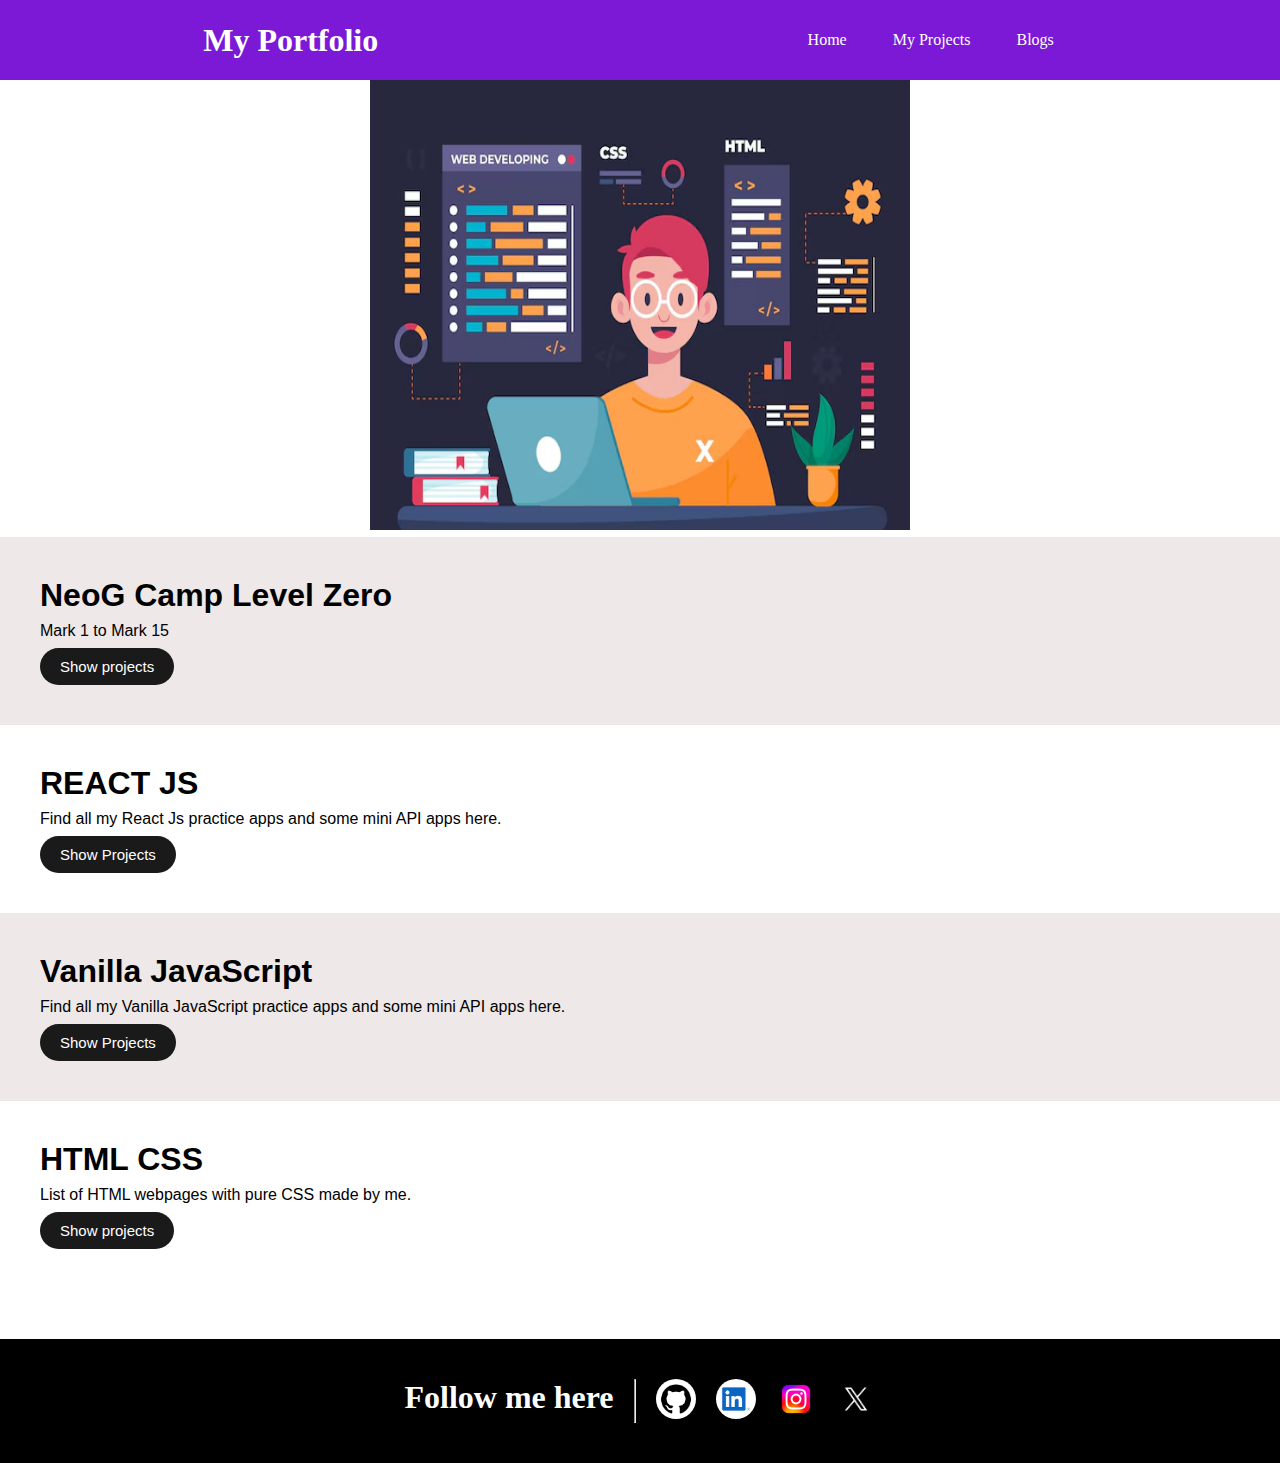
<file: my-projects.html>
<!DOCTYPE html>
<html lang="en">
<head>
    <meta charset="UTF-8">
    <meta name="viewport" content="width=device-width, initial-scale=1.0">
    <link href="style3.css" rel="stylesheet">
    <title>my project</title>
</head>
<body>
    <header>
        <nav>
            <div class="right">
                <h1>My Portfolio</h1>
            </div>
            <div class="left">
                <ul>
                    <li><a href="/index.html">Home</a></li>
                    <li><a href="/my-projects.html">My Projects</a></li>
                    <li><a href="/blogs.html">Blogs </a></li>
                </ul>
            </div>
        </nav>
    </header>
    <main>
    <section>
        <div class="first">
            <img src="assets\icon.avif">

        </div>
    </section>
    <section>
        <div class="middle">
            <h1>NeoG Camp Level Zero</h1>
            <p>Mark 1 to Mark 15</p>
            <button class="button" onclick="window.location.href='projects/projects-page.html'">Show projects</button>
        </div>
        <div class="middle2">
            <h1>REACT JS</h1>
            <p>Find all my React Js practice apps and some mini API apps here.</p>
            <button class="button" onclick="window.location.href='projects/react.html'">Show Projects</button>
        </div>
        <div class="middle">
            <h1>Vanilla JavaScript</h1>
            <p>Find all my Vanilla JavaScript practice apps and some mini API apps here.</p>
            <button class="button" onclick="window.location.href='projects/vanillajavascript.html'">Show Projects</button>
        </div>
        <div class="middle2">
            <h1>HTML CSS</h1>
            <p>List of HTML webpages with pure CSS made by me.</p>
            <button class="button" onclick="window.location.href='projects/htmlcss.html'">Show projects</button>
        </div>
    </section>
    <section>
        <footer >
            <div class="last">
            <h1>Follow me here</h1>
            <hr> 
            <a href="https://github.com/Sh1510">
            <img src="assets\git.jpg" class="icon"></a>
            <a href="https://www.linkedin.com/in/shruti-kundliya-700383238/">
            <img src=assets\linkedin.png class="icon"></a>
            <a href="https://www.instagram.com/shruti_kundliya/"><img src="assets\instagram.jpg" class="icon"></a>
            <a href="https://x.com/Shrutikundliya"><img src="assets\Twitter.avif" class="icon"></a>
            </div>
        </footer>
    </section>
    </main>
</body>
</html>
</file>
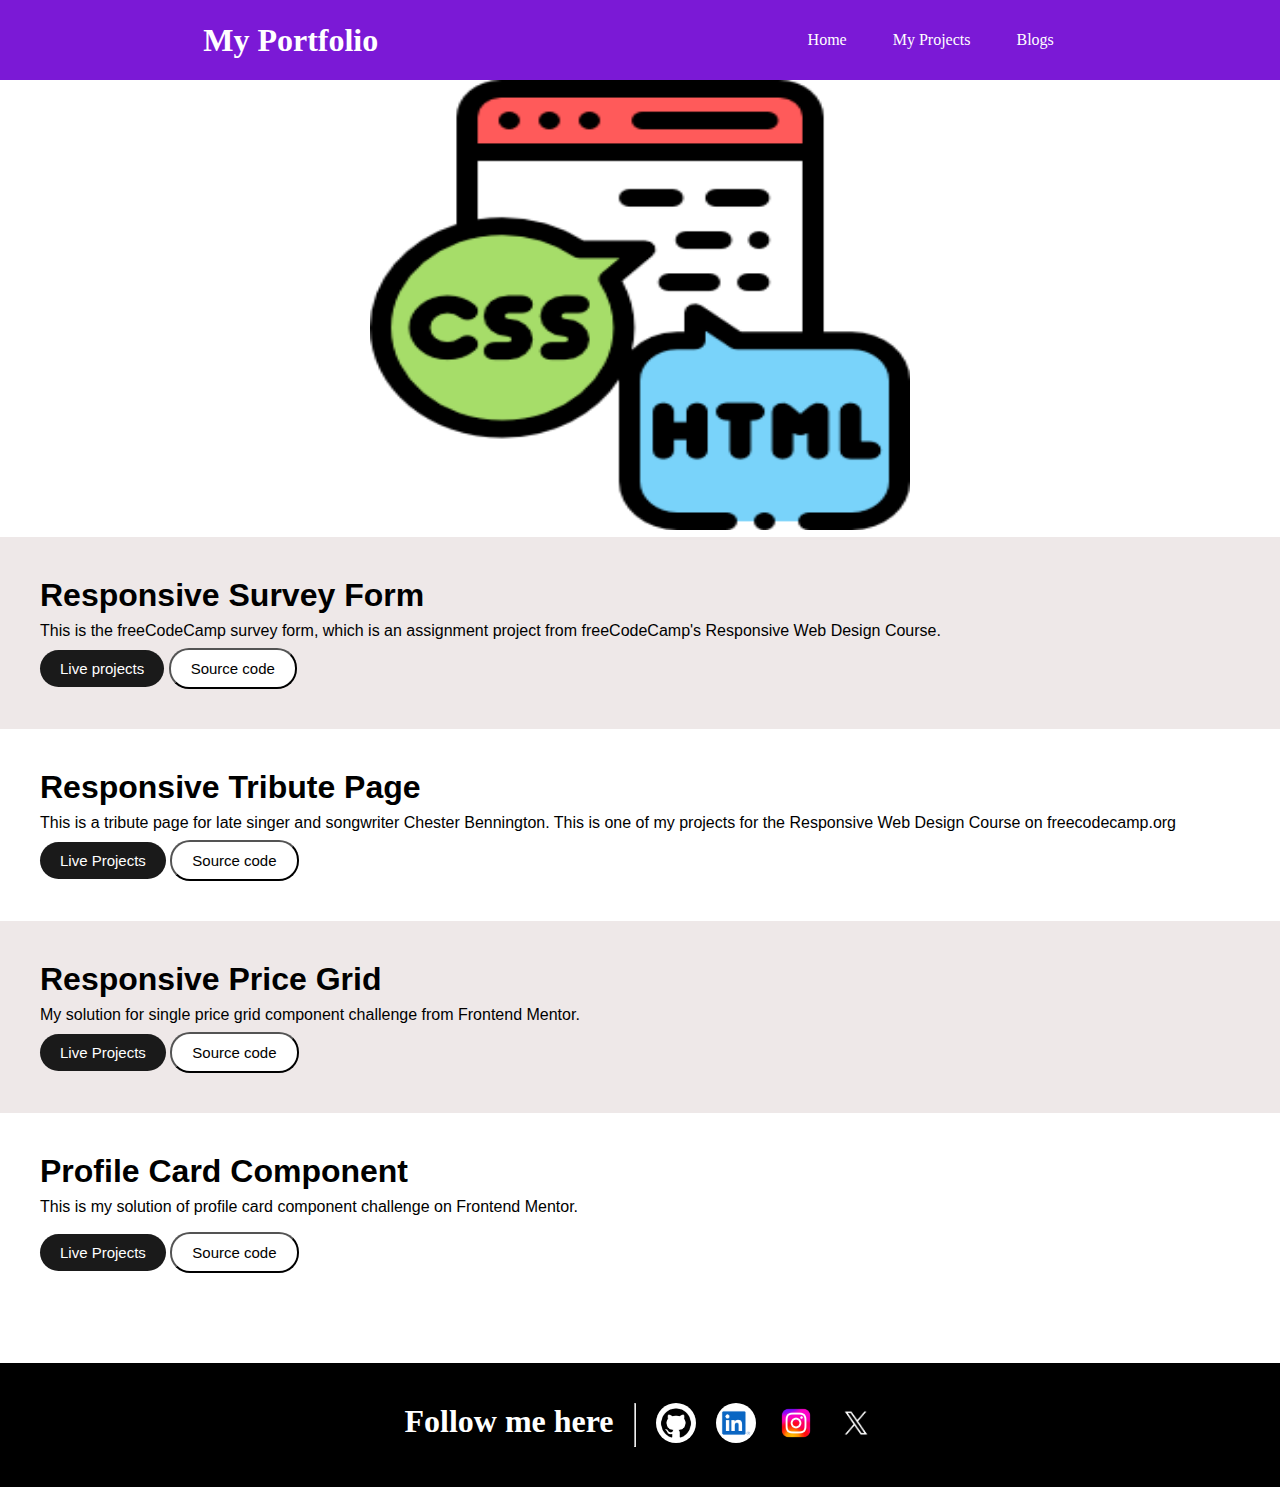
<file: projects/htmlcss.html>
<!DOCTYPE html>
<html lang="en">
<head>
    <meta charset="UTF-8">
    <meta name="viewport" content="width=device-width, initial-scale=1.0">
    <link href="../style3.css" rel="stylesheet">
    <title>my project</title>
</head>
<body>
    <header>
        <nav>
            <div class="right">
                <h1>My Portfolio</h1>
            </div>
            <div class="left">
                <ul>
                    <li><a href="/index.html">Home</a></li>
                    <li><a href="/my-projects.html">My Projects</a></li>
                    <li><a href="/blogs.html">Blogs </a></li>
                </ul>
            </div>
        </nav>
    </header>
    <main>
    <section>
        <div class="first">
            <img src="../assets/htmlcss.png">
        </div>
    </section>
    <section>
        <div class="middle">
            <h1>Responsive Survey Form</h1>
            <p>This is the freeCodeCamp survey form, which is an assignment project from freeCodeCamp's Responsive Web Design Course.</p>
           <div> <button class="button">Live projects</button>
            <button class="button2">Source code</button></div>
        </div>
        <div class="middle2">
            <h1>Responsive Tribute Page</h1>
            <p>This is a tribute page for late singer and songwriter Chester Bennington. This is one of my projects for the Responsive Web Design Course on freecodecamp.org</p>
            <div><button class="button">Live Projects</button>
            <button class="button2">Source code</button></div>
        </div>
        <div class="middle">
            <h1>Responsive Price Grid</h1>
            <p>My solution for single price grid component challenge from Frontend Mentor.</p>
            <div><button class="button">Live Projects</button>
                <button class="button2">Source code</button></div>
        </div>
        <div class="middle2">
            <h1>Profile Card Component</h1>
            <p>This is my solution of profile card component challenge on Frontend Mentor.<p>
            <div><button class="button">Live Projects</button>
                <button class="button2">Source code</button></div>
            </div>
    </section>
    <section>
        <footer >
            <div class="last">
            <h1>Follow me here</h1>
            <hr> 
            <a href="https://github.com/Sh1510">
                <img src="../assets/git.jpg" class="icon"></a>
                <a href="https://www.linkedin.com/in/shruti-kundliya-700383238/">
                <img src="../assets/linkedin.png "class="icon"></a>
                <a href="https://www.instagram.com/shruti_kundliya/"><img src="../assets/instagram.jpg" class="icon"></a>
                <a href="https://x.com/Shrutikundliya"><img src="../assets/Twitter.avif" class="icon"></a>
            </div>
        </footer>
    </section>
    </main>
</body>
</html>
</file>
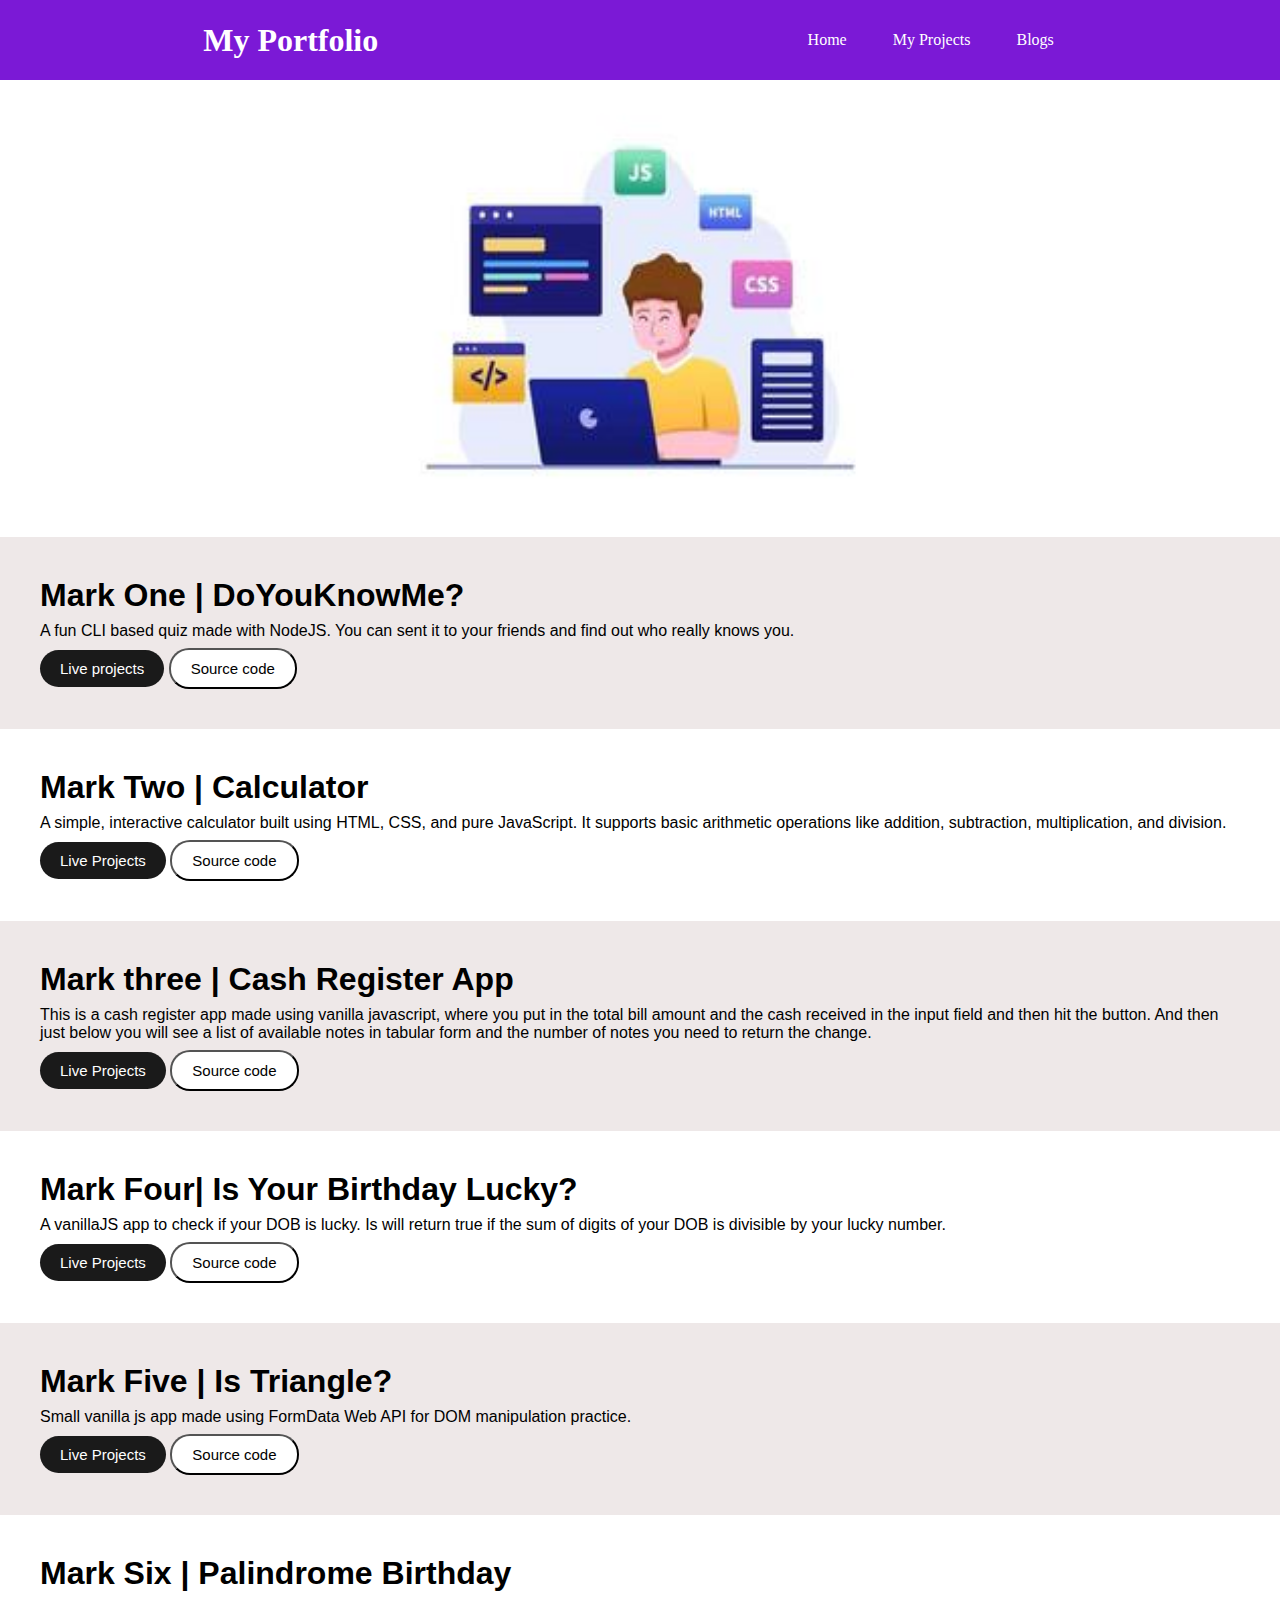
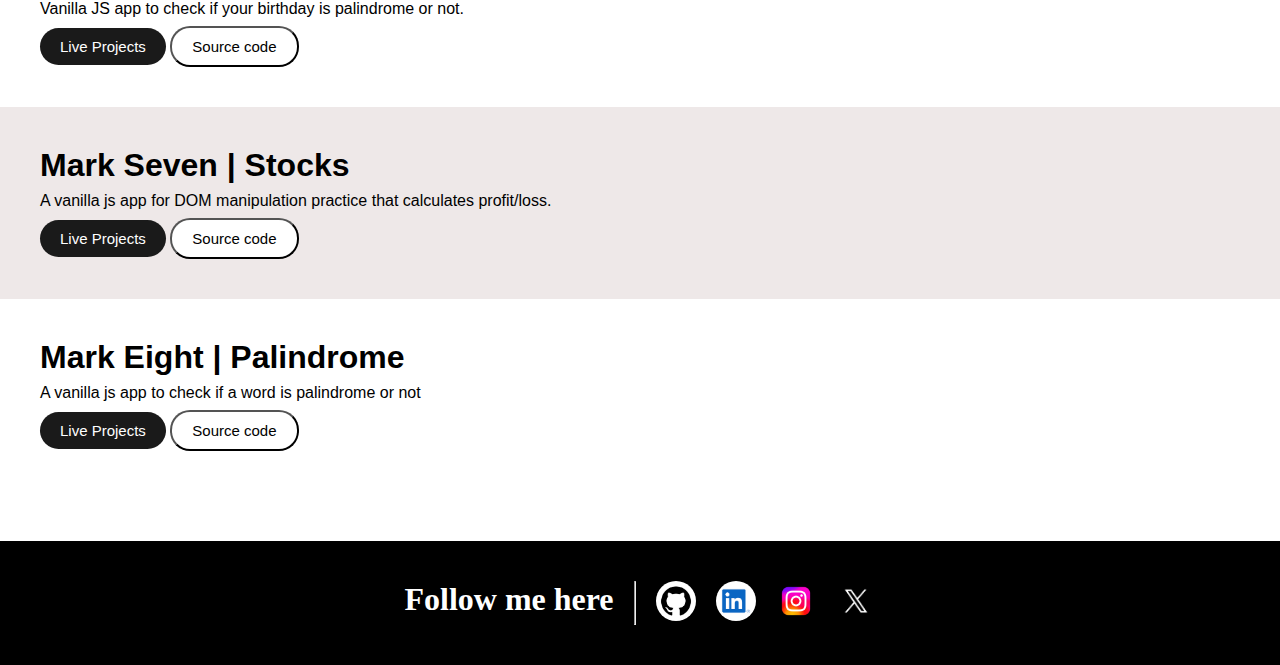
<file: projects/projects-page.html>
<!DOCTYPE html>
<html lang="en">
<head>
    <meta charset="UTF-8">
    <meta name="viewport" content="width=device-width, initial-scale=1.0">
    <link href="../style3.css" rel="stylesheet">
    <title>my project</title>
</head>
<body>
    <header>
        <nav>
            <div class="right">
                <h1>My Portfolio</h1>
            </div>
            <div class="left">
                <ul>
                    <li><a href="/index.html">Home</a></li>
                    <li><a href="/my-projects.html">My Projects</a></li>
                    <li><a href="/blogs.html">Blogs </a></li>
                </ul>
            </div>
        </nav>
    </header>
    <main>
    <section>
        <div class="first">
            <img src="../assets/noeg.jpg">
        </div>
    </section>
    <section>
        <div class="middle">
            <h1>Mark One | DoYouKnowMe?</h1>
            <p>A fun CLI based quiz made with NodeJS. You can sent it to your friends and find out who really knows you.</p>
           <div> <button class="button">Live projects</button>
            <button class="button2">Source code</button></div>
        </div>
        <div class="middle2">
            <h1>Mark Two | Calculator</h1>
            <p>A simple, interactive calculator built using HTML, CSS, and pure JavaScript. It supports basic arithmetic operations like addition, subtraction, multiplication, and division.</p>
            <div><button class="button">Live Projects</button>
            <button class="button2">Source code</button></div>
        </div>
        <div class="middle">
            <h1>Mark three | Cash Register App</h1>
            <p>This is a cash register app made using vanilla javascript, where you put in the total bill amount and the cash received in the input field and then hit the button. And then just below you will see a list of available notes in tabular form and the number of notes you need to return the change.</p>
            <div><button class="button">Live Projects</button>
                <button class="button2">Source code</button></div>
        </div>
        <div class="middle2">
            <h1>Mark Four| Is Your Birthday Lucky?</h1>
            <p>A vanillaJS app to check if your DOB is lucky. Is will return true if the sum of digits of your DOB is divisible by your lucky number.</p>
            <div><button class="button">Live Projects</button>
                <button class="button2">Source code</button></div>
        </div>
        <div class="middle">
            <h1>Mark Five | Is Triangle?</h1>
            <p>Small vanilla js app made using FormData Web API for DOM manipulation practice.</p>
            <div><button class="button">Live Projects</button>
                <button class="button2">Source code</button></div>
        </div>
        <div class="middle2">
            <h1>Mark Six | Palindrome Birthday</h1>
            <p>Vanilla JS app to check if your birthday is palindrome or not.</p>
            <div><button class="button">Live Projects</button>
                <button class="button2">Source code</button></div>
        </div>
        <div class="middle">
            <h1>Mark Seven | Stocks</h1>
            <p>A vanilla js app for DOM manipulation practice that calculates profit/loss.</p>
            <div><button class="button">Live Projects</button>
                <button class="button2">Source code</button></div>
        </div>
        <div class="middle2">
            <h1>Mark Eight | Palindrome</h1>
            <p> A vanilla js app to check if a word is palindrome or not</p>
            <div><button class="button">Live Projects</button>
                <button class="button2">Source code</button></div>
        </div>
    </section>
    <section>
        <footer >
            <div class="last">
            <h1>Follow me here</h1>
            <hr> 
            <a href="https://github.com/Sh1510">
            <img src="../assets/git.jpg" class="icon"></a>
            <a href="https://www.linkedin.com/in/shruti-kundliya-700383238/">
            <img src="../assets/linkedin.png "class="icon"></a>
            <a href="https://www.instagram.com/shruti_kundliya/"><img src="../assets/instagram.jpg" class="icon"></a>
            <a href="https://x.com/Shrutikundliya"><img src="../assets/Twitter.avif" class="icon"></a>
            </div>
        </footer>
    </section>
    </main>
</body>
</html>
</file>
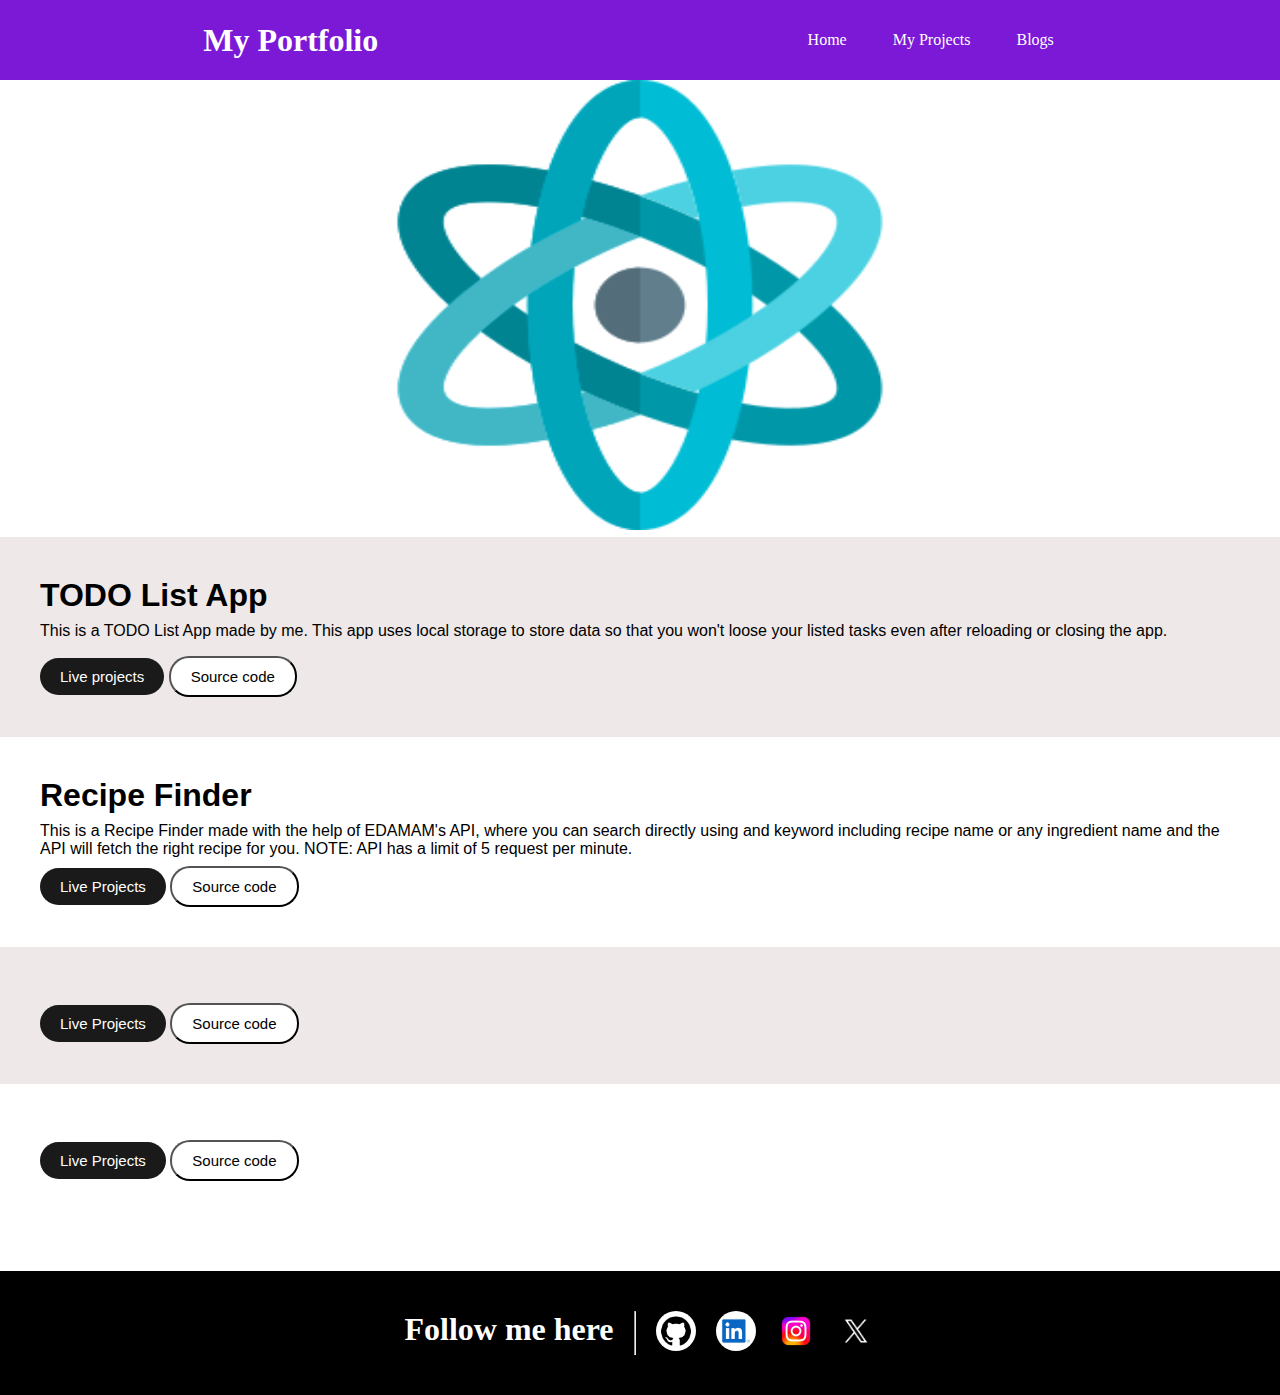
<file: projects/react.html>
<!DOCTYPE html>
<html lang="en">
<head>
    <meta charset="UTF-8">
    <meta name="viewport" content="width=device-width, initial-scale=1.0">
    <link href="../style3.css" rel="stylesheet">
    <title>my project</title>
</head>
<body>
    <header>
        <nav>
            <div class="right">
                <h1>My Portfolio</h1>
            </div>
            <div class="left">
                <ul>
                    <li><a href="/index.html">Home</a></li>
                    <li><a href="/my-projects.html">My Projects</a></li>
                    <li><a href="/blogs.html">Blogs </a></li>
                </ul>
            </div>
        </nav>
    </header>
    <main>
    <section>
        <div class="first">
            <img src="../assets/react.png">
        </div>
    </section>
    <section>
        <div class="middle">
            <h1>TODO List App</h1>
            <p>This is a TODO List App made by me. This app uses local storage to store data so that you won't loose your listed tasks even after reloading or closing the app.<p>
           <div> <button class="button">Live projects</button>
            <button class="button2">Source code</button></div>
        </div>
        <div class="middle2">
            <h1>Recipe Finder</h1>
            <p>This is a Recipe Finder made with the help of EDAMAM's API, where you can search directly using and keyword including recipe name or any ingredient name and the API will fetch the right recipe for you.
                NOTE: API has a limit of 5 request per minute.</p>
            <div><button class="button">Live Projects</button>
            <button class="button2">Source code</button></div>
        </div>
        <div class="middle">
            <h1></h1>
            <p></p>
            <div><button class="button">Live Projects</button>
                <button class="button2">Source code</button></div>
        </div>
        <div class="middle2">
            <h1></h1>
            <p></p>
            <div><button class="button">Live Projects</button>
                <button class="button2">Source code</button></div>
        </div>

    </section>
    <section>
        <footer >
            <div class="last">
            <h1>Follow me here</h1>
            <hr> 
            <a href="https://github.com/Sh1510">
                <img src="../assets/git.jpg" class="icon"></a>
                <a href="https://www.linkedin.com/in/shruti-kundliya-700383238/">
                <img src="../assets/linkedin.png "class="icon"></a>
                <a href="https://www.instagram.com/shruti_kundliya/"><img src="../assets/instagram.jpg" class="icon"></a>
                <a href="https://x.com/Shrutikundliya"><img src="../assets/Twitter.avif" class="icon"></a>
            </div>
        </footer>
    </section>
    </main>
</body>
</html>
</file>
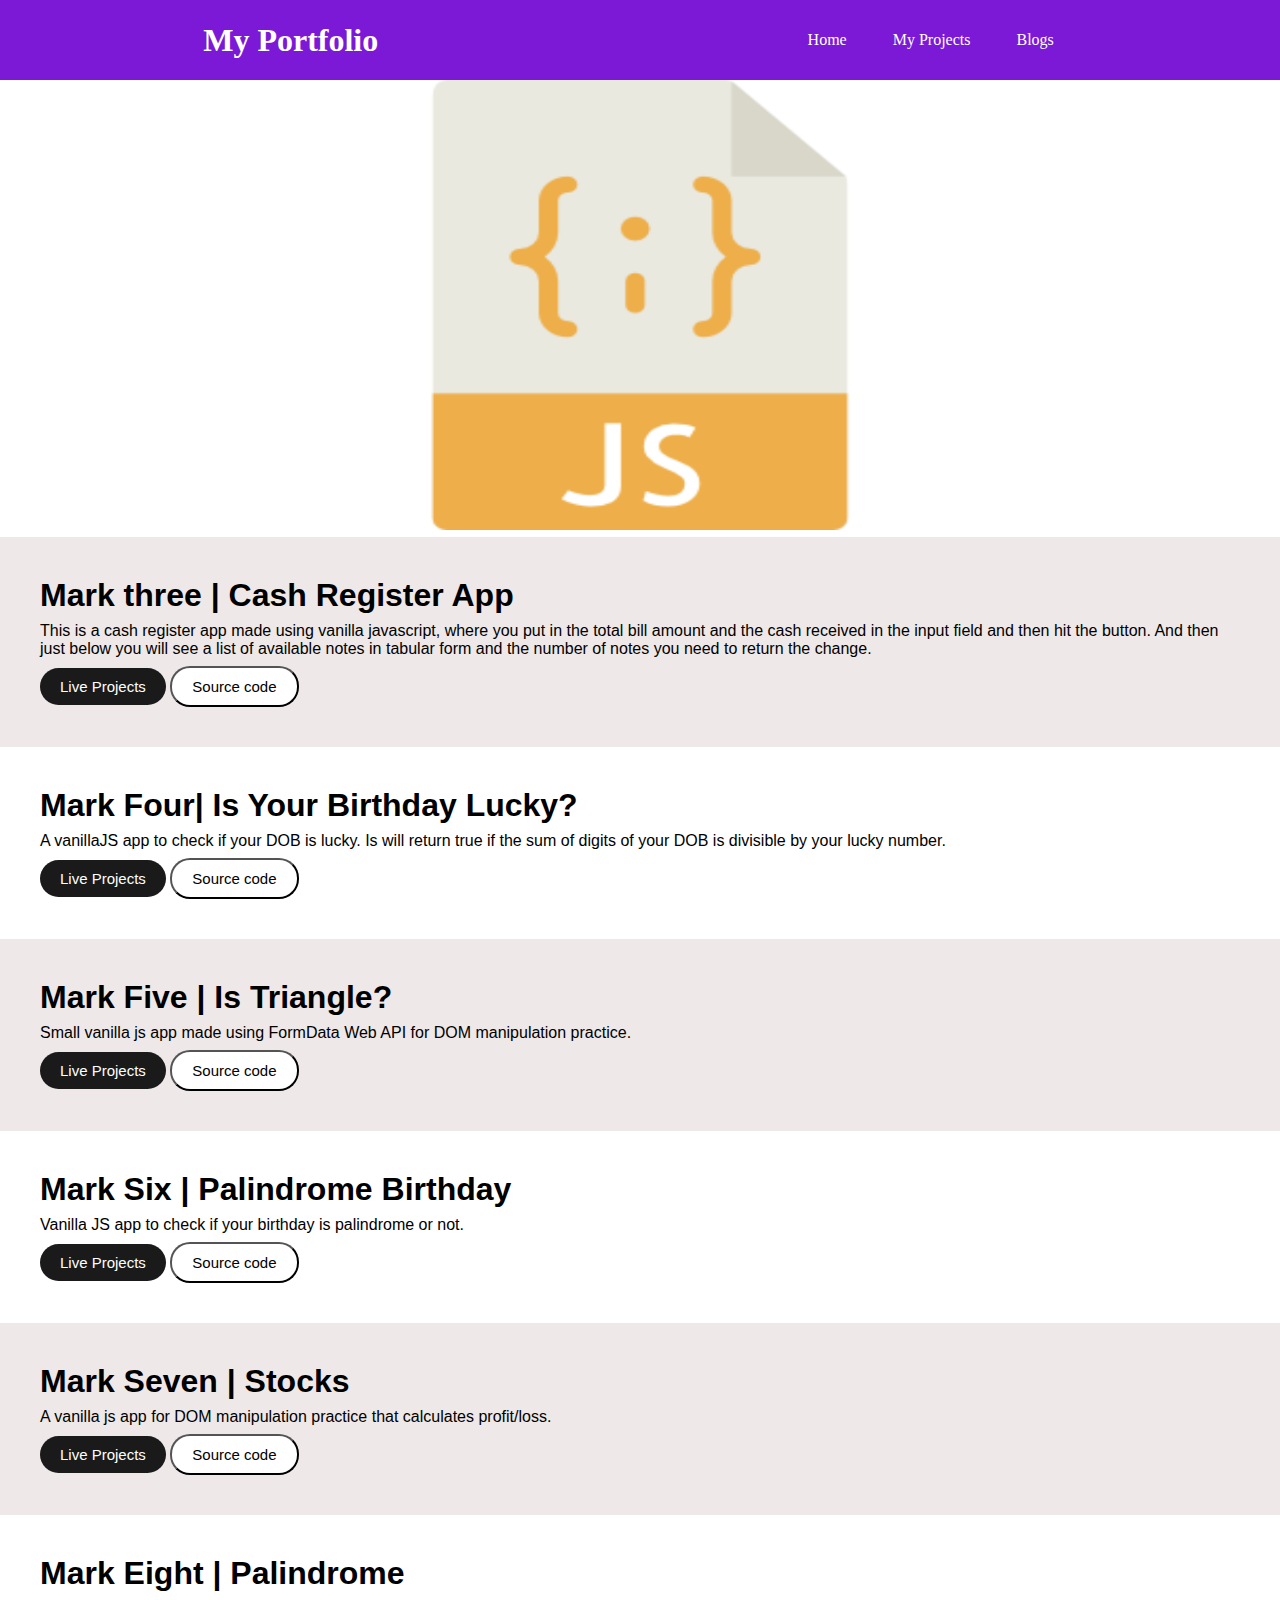
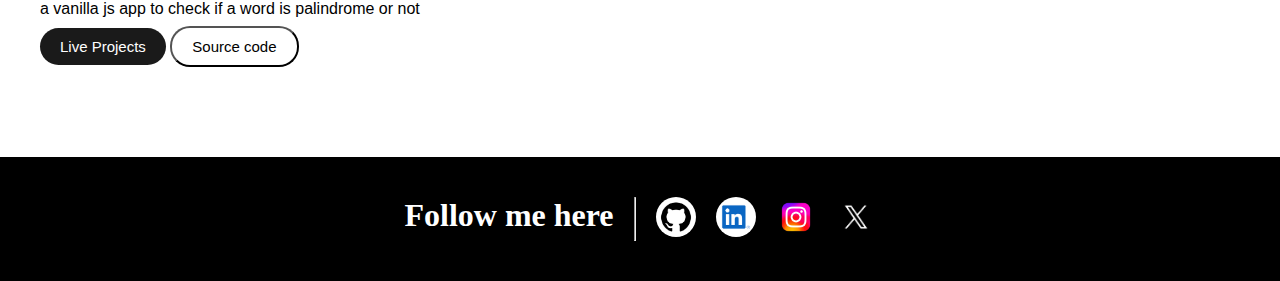
<file: projects/vanillajavascript.html>
<!DOCTYPE html>
<html lang="en">
<head>
    <meta charset="UTF-8">
    <meta name="viewport" content="width=device-width, initial-scale=1.0">
    <link href="../style3.css" rel="stylesheet">
    <title>my project</title>
</head>
<body>
    <header>
        <nav>
            <div class="right">
                <h1>My Portfolio</h1>
            </div>
            <div class="left">
                <ul>
                    <li><a href="/index.html">Home</a></li>
                    <li><a href="/my-projects.html">My Projects</a></li>
                    <li><a href="/blogs.html">Blogs </a></li>
                </ul>
            </div>
        </nav>
    </header>
    <main>
    <section>
        <div class="first">
            <img src="../assets/javascript.png">
        </div>
    </section>
    <section>
        <div class="middle">
            <h1>Mark three | Cash Register App</h1>
            <p>This is a cash register app made using vanilla javascript, where you put in the total bill amount and the cash received in the input field and then hit the button. And then just below you will see a list of available notes in tabular form and the number of notes you need to return the change.</p>
            <div><button class="button">Live Projects</button>
                <button class="button2">Source code</button></div>
        </div>
        <div class="middle2">
            <h1>Mark Four| Is Your Birthday Lucky?</h1>
            <p>A vanillaJS app to check if your DOB is lucky. Is will return true if the sum of digits of your DOB is divisible by your lucky number.</p>
            <div><button class="button">Live Projects</button>
                <button class="button2">Source code</button></div>
        </div>
        <div class="middle">
            <h1>Mark Five | Is Triangle?</h1>
            <p>Small vanilla js app made using FormData Web API for DOM manipulation practice.</p>
            <div><button class="button">Live Projects</button>
                <button class="button2">Source code</button></div>
        </div>
        <div class="middle2">
            <h1>Mark Six | Palindrome Birthday</h1>
            <p>Vanilla JS app to check if your birthday is palindrome or not.</p>
            <div><button class="button">Live Projects</button>
                <button class="button2">Source code</button></div>
        </div>
        <div class="middle">
            <h1>Mark Seven | Stocks</h1>
            <p>A vanilla js app for DOM manipulation practice that calculates profit/loss.</p>
            <div><button class="button">Live Projects</button>
                <button class="button2">Source code</button></div>
        </div>
        <div class="middle2">
            <h1>Mark Eight | Palindrome</h1>
            <p> a vanilla js app to check if a word is palindrome or not</p>
            <div><button class="button">Live Projects</button>
                <button class="button2">Source code</button></div>
        </div>
    </section>
    <section>
        <footer >
            <div class="last">
            <h1>Follow me here</h1>
            <hr> 
            <a href="https://github.com/Sh1510">
                <img src="../assets/git.jpg" class="icon"></a>
                <a href="https://www.linkedin.com/in/shruti-kundliya-700383238/">
                <img src="../assets/linkedin.png "class="icon"></a>
                <a href="https://www.instagram.com/shruti_kundliya/"><img src="../assets/instagram.jpg" class="icon"></a>
                <a href="https://x.com/Shrutikundliya"><img src="../assets/Twitter.avif" class="icon"></a>
            </div>
        </footer>
    </section>
    </main>
</body>
</html>
</file>
<file: style3.css>
@import url('https://fonts.googleapis.com/css2?family=Lato:ital,wght@0,100;0,300;0,400;0,700;0,900;1,100;1,300;1,400;1,700;1,900&family=Poppins:ital,wght@0,100;0,200;0,300;0,400;0,500;0,600;0,700;0,800;0,900;1,100;1,200;1,300;1,400;1,500;1,600;1,700;1,800;1,900&family=Roboto:ital,wght@0,100..900;1,100..900&family=Winky+Sans:ital,wght@0,300..900;1,300..900&display=swap');

*{
    margin: 0;
    padding: 0;
    box-sizing: border-box;
}
nav{
    display: flex;
    justify-content: space-around;
    align-items: center;
    height:80px;
    background-color: rgb(123, 25, 214);
    color: white;
}
nav ul {
    display: flex;
    justify-content: center;
}
nav ul li{
    list-style: none;
    margin: 0 23px;
}
nav ul li a{
    text-decoration: none;
    color: white;
}
nav ul li a:hover{
    text-decoration: none;
    color: lavender;
    font-size: 1.04rem;
}
.first{
    text-align: center;
    align-items: center;
    justify-content: center;
    font-size:30px;
    font-family: Arial, Helvetica, sans-serif;
    
}
.first img{
    width: 60vh;
    height: 50vh;
    border: none;
}
.first div{
    padding-bottom: 20px;
    font-weight: 300;
}
.green{
    color: green;
}
.middle{
    padding: 40px;
    margin: 0;
    display: flex;
    flex-direction: column;
    align-items: flex-start;
    gap: 8px;
    font-family: Arial, Helvetica, sans-serif;
    background-color:rgb(238, 232, 232);
}

.middle h1,.middle p{
 margin: 0;
} 
.middle2{
    padding: 40px;
    margin: 0;
    display: flex;
    flex-direction: column;
    align-items: flex-start;
    gap: 8px;
    font-family: Arial, Helvetica, sans-serif;
    background-color:white;
}

.middle2 h1,.middle p{
 margin: 0;
} 
.button{
    background-color: #1a1a1a;
    color: white;
    padding: 10px 20px;
    border: none;
    border-radius: 20px ;
    font-size: 15px;
    cursor: pointer;
    transition: background-color 0.3s ease;
}
.button:hover{
    background-color: #333333;
}
.button2{
    padding: 10px 20px ;
    background-color: white;
    border:10% black;
    border-radius: 20px ;
    font-size: 15px;
    cursor: pointer;
    transition: background-color 0.3s ease;
}
.button:hover{
    background-color: #333333;
}
footer{
    background-color: black;
    margin-top: 50px;
    padding: 40px 20px;
    
}
.last {
  
    display: flex;
    justify-content: center;
    gap: 20px;
    flex-wrap: wrap;
    color: white;
}

.last .icon{
    width: 40px;
    height: 40px;
    border-radius: 50%;
    transition: transform 0.3s ease, box-shadow 0.3s ease;
}
.last .icon:hover{
    transform: scale(1.1);
    box-shadow: 0 0 10px rgba(255, 255, 255, 0.4);
}
</file>
